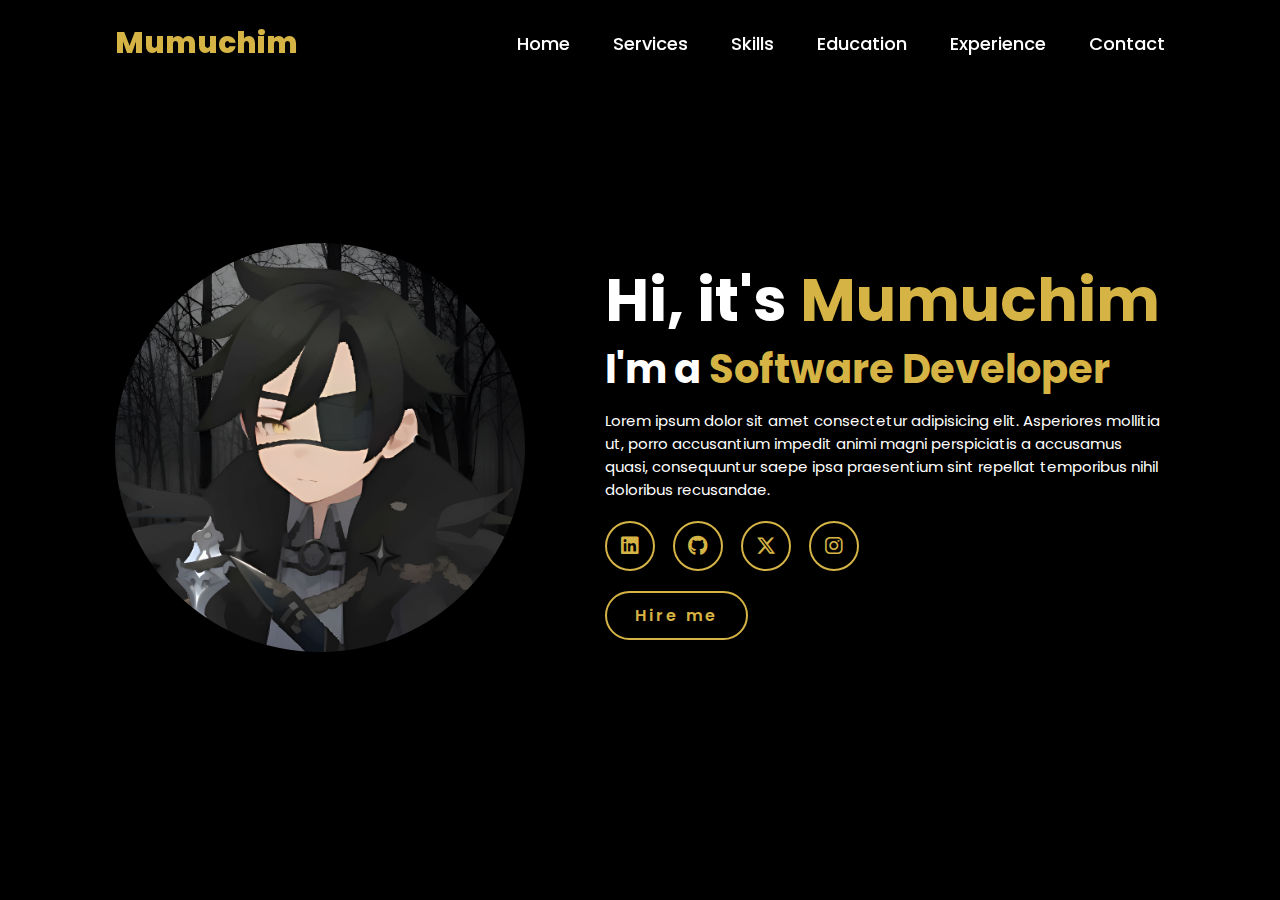
<file: index.html>
<!DOCTYPE html>
<html lang="en">
<head>
    <meta charset="UTF-8">
    <meta name="viewport" content="width=device-width, initial-scale=1.0">
    <link rel="stylesheet" href="https://cdnjs.cloudflare.com/ajax/libs/font-awesome/6.5.2/css/all.min.css">
    <link rel="stylesheet" href="style.css">
    <title>Portfolio Website</title>
</head>
<body>
    <header> 
        <a href="#"class="logo">Mumuchim</a>

        <nav>
            <a href="#"class="active">Home</a>
            <a href="#">Services</a>
            <a href="#">Skills</a>
            <a href="#">Education</a>
            <a href="#">Experience</a>
            <a href="#">Contact</a>
        </nav>
    </header>
    <section class="home">
        <div class="home-img">
            <img src="img/main.png" alt="">
        </div>
        <div class="home-content">
            <h1>Hi, it's <span>Mumuchim</span></h1>
            <h3 class="typing-text">I'm a <span></span></h3>
            <p>Lorem ipsum dolor sit amet consectetur adipisicing elit. Asperiores mollitia ut, porro accusantium impedit animi magni perspiciatis a accusamus quasi, consequuntur saepe ipsa praesentium sint repellat temporibus nihil doloribus recusandae.</p>
            <div class="social-icons"> 
                <a href="https://www.linkedin.com/in/jerome-isaac-cereneo"><i class="fa-brands fa-linkedin"></i></a>
                <a href="https://github.com/Mumuchim"><i class="fa-brands fa-github"></i></a>
                <a href="https://x.com/watashiwaICE"><i class="fa-brands fa-x-twitter"></i></a>
                <a href="https://www.instagram.com/watashiwa.ice/"><i class="fa-brands fa-instagram"></i></a>
            </div>
            <a href="#" class="btn">Hire me</a>

        </div>
    </section>
</body>
</html>
</file>
<file: style.css>
@import url('https://fonts.googleapis.com/css2?family=Poppins:wght@100;200;300;400;500;600&display=swap%27');

*{
margin: 0;
padding: 0;
box-sizing: border-box;
text-decoration: none;
border: none;
outline: none;
font-family: 'Poppins',sans-serif;    
}

html{
    font-size: 62.5%;
}

body{
    width: 100%;
    height: 100vh;
    overflow-x: hidden;
    background-color: black;
    color: white;
}

header{
    margin-top: 20px;
    position: fixed;
    top: 0;
    left: 0;
    width: 100%;
    padding: 0rem 9% 1rem;
    background-color: transparent;
    filter: drop-shadow(10px);
    display: flex;
    justify-content: space-between;
    align-items: center;
    z-index: 100;
}

.logo{
    font-size: 3rem;
    color: #d5b445;
    font-weight: 800;
    cursor: pointer;
    transition: 0.5 ease;
}

.logo:hover{
    transform:scale(1.1)
}

nav a{
    font-size: 1.8rem;
    color: white;
    margin-left: 4rem;
    font-weight: 500;
    transition: 0.3 ease;
    border-bottom: 3px solid transparent;
}

nav a:hover,
nav a:active{
    color: #d5b445;
    border-bottom: 3px solid #d5b445;
}

@media(max-width:995px){
    nav{
        position: absolute;
        display: none;
        top: 0;
        right: 0;
        width: 40%;
        border-left: 3px solid #d5b445;
        border-bottom: 3px solid #d5b445;
        border-bottom-left-radius: 2rem;
        padding: 1rem solid;
        background-color: black;
        border-top: 0.1rem solid rgb(0, 0, 0, 0.1);
    }

    nav.active{
        display: block;
    }
    
    nav a{
        display: block;
        font-size: 2rem;
        margin: 3rem 0;
    }

    nav a:hover,
    nav a.active{
        padding: 1rem;
        border-radius: 0.5rem;
        border-bottom: 0.5rem solid #d5b445;
    }
}

section{
    min-height: 100vh;
    padding: 5rem 9% 5rem;
}

.home{
    display: flex;
    justify-content: center;
    align-items: center;
    gap: 8rem;
    background-color: black;
}

.home .home-content h1{
    font-size: 6rem;
    font-weight: 700;
    line-height: 1.3;
}

span{
    color: #d5b445;
}

.home-content p{
    font-size: 1.5rem;
}

.home-content h3{
    font-size: 4rem;
    margin-bottom: 1rem;
    font-weight: 700;
}

.home-img{
    border-radius: 50%;
}

.home-img img{
    position: relative;
    width: 32vw;
    border-radius: 50%;
    box-shadow: 0 0 25px solid #d5b445;
    cursor: pointer;
    transition: 0.2s linear;
}

.home-img img:hover{
    font-size: 1.8rem;
    font-weight: 500;
}

.social-icons a {
    display: inline-flex;
    justify-content: center;
    align-items: center;
    width: 5rem;  /* Increase button size */
    height: 5rem;
    background-color: transparent;
    border: 0.2rem solid #d5b445;
    border-radius: 50%;
    margin: 2rem 1.5rem 2rem 0;
    transition: 0.3s ease;
    color: #d5b445
}

.social-icons a i {
    font-size: 2rem; /* Increase icon size */
}

.social-icons a:hover {
    color: black;
    transform: scale(1.3) translateY(-5px);
    background-color: #d5b445;
    box-shadow: 0 0 25px #d5b445;
}

.btn{
    display: inline-block;
    padding: 1rem 2.8rem;
    background-color: black;
    border-radius: 4rem;
    font-size: 1.6rem;
    color: #d5b445;
    letter-spacing: 0.3rem;
    font-weight: 600;
    border: 2px solid #d5b445;
    transition: 0.3s ease;
    cursor: pointer;
}

.btn:hover{
    transform: scale3d(1.03);
    background-color: #d5b445;
    color: black;
    box-shadow: 0 0 25px #d5b445;
}

.typing-text{
    font-size:34px;
    font-weight: 600;
    min-width: 280px;
}

.typing-text span{
    position: relative;
}

.typing-text span::before{
    content: "Software Developer";
    color: #d5b445;
    animation: words 20s infinite;
}

.typing-text span::after{
    content:"";
    background-color: black;
    position: absolute;
    width: calc(100% + 8px);
    height: 100%;
    border-left: 3px solid black;
    right: -8;
    animation: cursor 0.6s infinite;
}

@keyframes cursor{
    to{
        border-left: 3px solid #d5b445;

    }
}

@keyframes words{
    0%, 20%{
        content: "Web Developer"
    }
    21%, 40%{
        content: "Scripter";
    }
    41%, 60%{
        content: "Game Developer";
    }
    61%, 80%{
        content: "Content Creator";
    }
    81%, 100%{
        content: "Music Artist";
    }
}

@media(max-width:1000px){
    .home{
        gap:4rem

    }
}
@media(max-width:995px){
    .home{
        flex-direction: column;
        margin: 5rem 4rem;
    }
    
    .home .home-content h3{
        font-size: 2.5rem;
    }

    .home-content h1{
        font-size: 5rem;
    }

    .home-img img{
        width: 70vw;
        margin-top: 4rem;
    }
}
</file>
